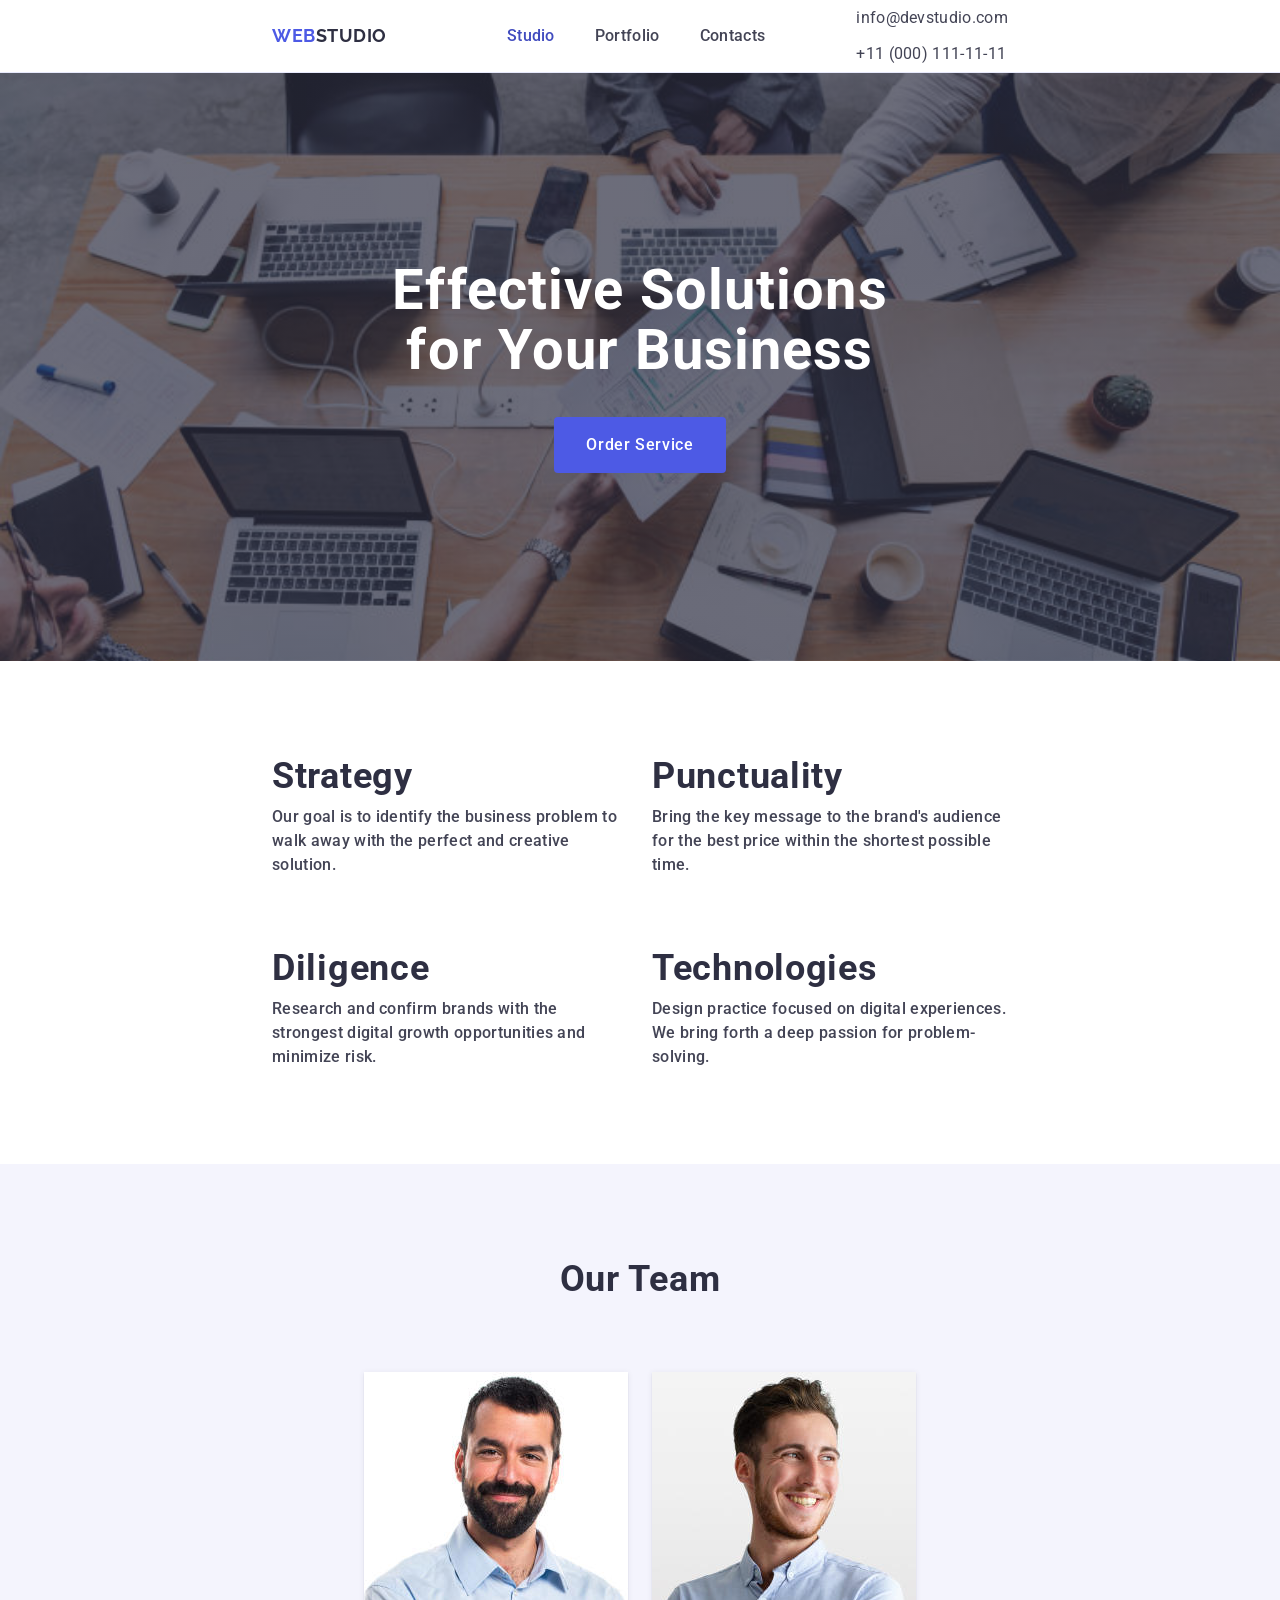
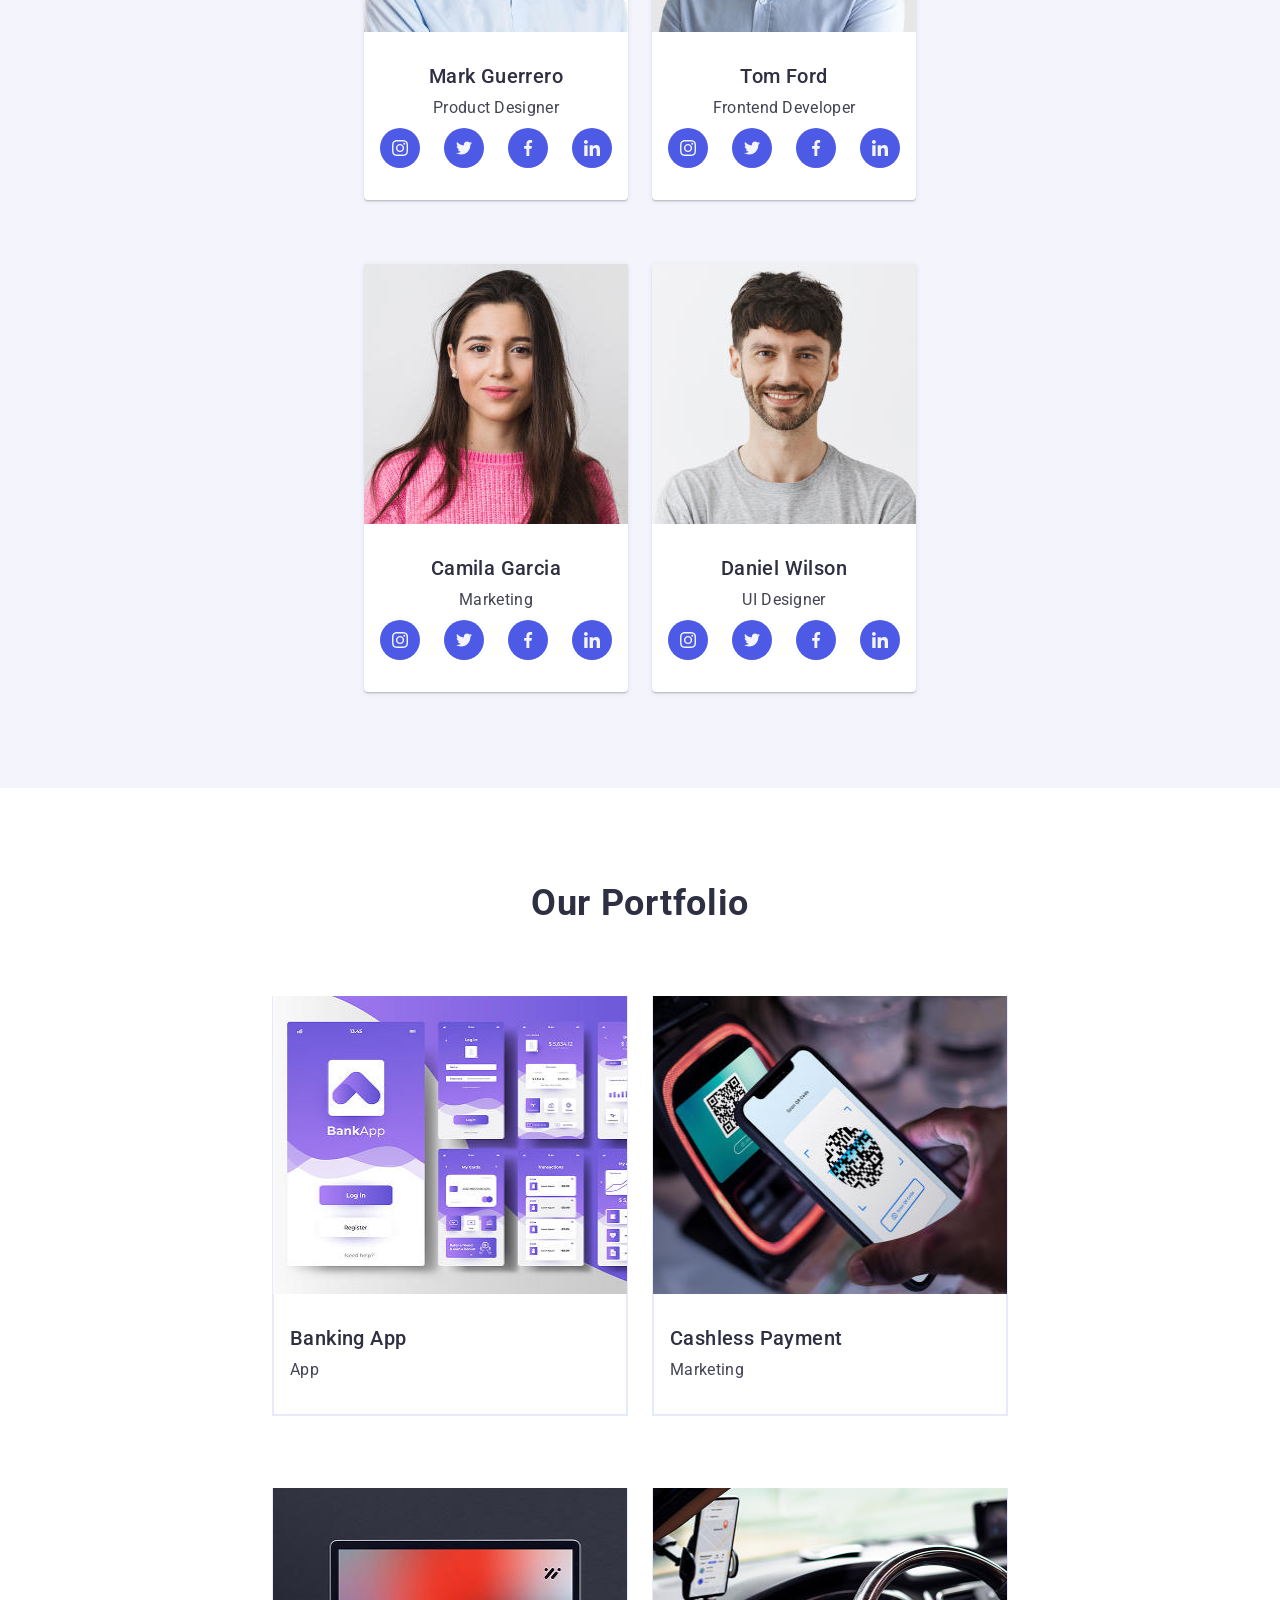
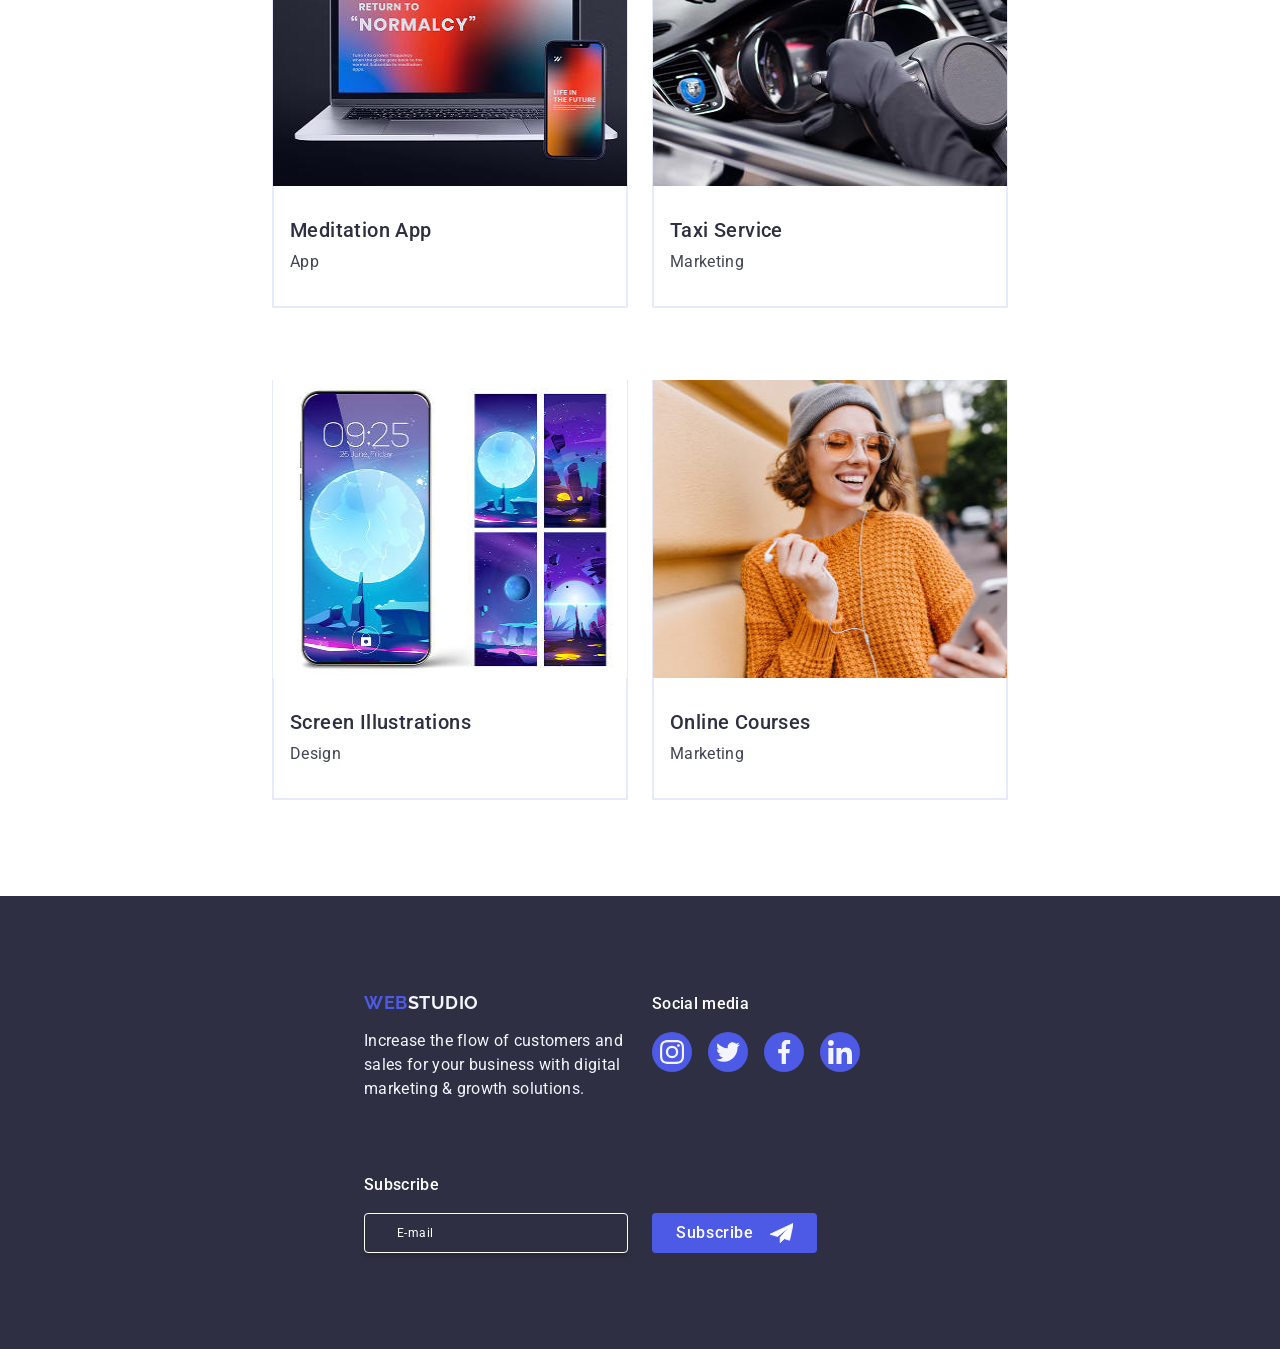
<file: index.html>
<!DOCTYPE html>
<html lang="en">
  <head>
    <meta charset="UTF-8" />
    <meta name="viewport" content="width=device-width, initial-scale=1.0" />
    <link
      rel="stylesheet"
      href="https://cdn.jsdelivr.net/npm/modern-normalize@2.0.0/modern-normalize.min.css"
    />
    <link rel="preconnect" href="https://fonts.googleapis.com" />
    <link rel="preconnect" href="https://fonts.gstatic.com" crossorigin />
    <link
      href="https://fonts.googleapis.com/css2?family=Raleway:ital,wght@0,100..900;1,100..900&family=Roboto:ital,wght@0,100..900;1,100..900&display=swap"
      rel="stylesheet"
    />
    <link rel="stylesheet" href="css/styles.css" />
    <title>WebStudio</title>
  </head>
  <body>
    <!-- #region Header -->
    <header class="header">
      <div class="container header-container">
        <nav class="header-nav">
          <a class="logo logo-heder" href="./index.html"
            >Web<span class="logo-color-dark">Studio</span></a
          >
          <ul class="header-nav-list">
            <li class="nav-item">
              <a class="nav-link" href="./index.html">Studio</a>
            </li>
            <li class="nav-item">
              <a class="nav-link" href="#portfolio">Portfolio</a>
            </li>
            <li class="nav-item">
              <a class="nav-link" href="">Contacts</a>
            </li>
          </ul>
        </nav>
        <div class="burger-wrapper">
          <button class="button burger-btn" type="button" data-menu-open>
            <svg class="burger-btn-icon" width="24" height="24">
              <use href="./images/icons.svg#burger-menu-btn"></use>
            </svg>
          </button>
        </div>
        <address class="header-adress">
          <ul class="address-list">
            <li class="address-item">
              <a class="address-link" href="mailto:info@devstudio.com"
                >info@devstudio.com</a
              >
            </li>
            <li class="address-item">
              <a class="address-link" href="tel:+110001111111"
                >+11 (000) 111-11-11</a
              >
            </li>
          </ul>
        </address>
      </div>
    </header>
    <!-- #endregion -->
    <main>
      <!-- #region Hero -->
      <section class="hero">
        <div class="container">
          <h1 class="hero-title">Effective Solutions for Your Business</h1>
          <button class="hero-btn" type="button" data-modal-open>
            Order Service
          </button>
        </div>
      </section>
      <!-- #endregion -->
      <!-- #region Benefits -->
      <section class="benefits">
        <div class="container">
          <h2 class="visually-hidden">Benefits</h2>
          <ul class="benefits-list">
            <li class="benefits-item">
              <div class="benefits-icon-wrapper">
                <svg class="benefits-icon" width="64" height="64">
                  <use href="./images/icons.svg#icon-antenna"></use>
                </svg>
              </div>
              <h3 class="benefits-subtitle">Strategy</h3>
              <p class="benefits-desc">
                Our goal is to identify the business problem to walk away with
                the perfect and creative solution.
              </p>
            </li>
            <li class="benefits-item">
              <div class="benefits-icon-wrapper">
                <svg class="benefits-icon" width="64" height="64">
                  <use href="./images/icons.svg#icon-clock"></use>
                </svg>
              </div>
              <h3 class="benefits-subtitle">Punctuality</h3>
              <p class="benefits-desc">
                Bring the key message to the brand's audience for the best price
                within the shortest possible time.
              </p>
            </li>
            <li class="benefits-item">
              <div class="benefits-icon-wrapper">
                <svg class="benefits-icon" width="64" height="64">
                  <use href="./images/icons.svg#icon-diagram"></use>
                </svg>
              </div>
              <h3 class="benefits-subtitle">Diligence</h3>
              <p class="benefits-desc">
                Research and confirm brands with the strongest digital growth
                opportunities and minimize risk.
              </p>
            </li>
            <li class="benefits-item">
              <div class="benefits-icon-wrapper">
                <svg class="benefits-icon" width="64" height="64">
                  <use href="./images/icons.svg#icon-astronaut"></use>
                </svg>
              </div>
              <h3 class="benefits-subtitle">Technologies</h3>
              <p class="benefits-desc">
                Design practice focused on digital experiences. We bring forth a
                deep passion for problem-solving.
              </p>
            </li>
          </ul>
        </div>
      </section>
      <!-- #endregion -->
      <!-- #region Team -->
      <section class="team">
        <div class="container container-team">
          <h2 class="team-title">Our Team</h2>
          <ul class="team-list">
            <li class="team-item">
              <img
                class="team-img"
                src="./images/team/mark.jpg"
                srcset="./images/team/mark.jpg 1x, ./images/team/mark@2x.jpg 2x"
                alt="Mark Guerrero"
                width="264"
                height="260"
              />
              <div class="vrapper">
                <h3 class="team-subtitle">Mark Guerrero</h3>
                <p class="team-desc">Product Designer</p>
                <ul class="team-icon-list">
                  <li class="team-icon-item">
                    <a href="" class="team-icon-link"
                      ><svg class="team-svg" width="16" height="16">
                        <use href="./images/icons.svg#icon-instagram"></use>
                      </svg>
                    </a>
                  </li>
                  <li class="team-icon-item">
                    <a href="" class="team-icon-link"
                      ><svg class="team-svg" width="16" height="16">
                        <use href="./images/icons.svg#icon-twitter"></use>
                      </svg>
                    </a>
                  </li>
                  <li class="team-icon-item">
                    <a href="" class="team-icon-link"
                      ><svg class="team-svg" width="16" height="16">
                        <use href="./images/icons.svg#icon-facebook"></use>
                      </svg>
                    </a>
                  </li>
                  <li class="team-icon-item">
                    <a href="" class="team-icon-link"
                      ><svg class="team-svg" width="16" height="16">
                        <use href="./images/icons.svg#icon-linkedin"></use>
                      </svg>
                    </a>
                  </li>
                </ul>
              </div>
            </li>
            <li class="team-item">
              <img
                class="team-img"
                src="./images/team/tom.jpg"
                srcset="./images/team/tom.jpg 1x, ./images/team/tom@2x.jpg 2x"
                alt="Tom Ford"
                width="264"
                height="260"
              />
              <div class="vrapper">
                <h3 class="team-subtitle">Tom Ford</h3>
                <p class="team-desc">Frontend Developer</p>
                <ul class="team-icon-list">
                  <li class="team-icon-item">
                    <a href="" class="team-icon-link"
                      ><svg class="team-svg" width="16" height="16">
                        <use href="./images/icons.svg#icon-instagram"></use>
                      </svg>
                    </a>
                  </li>
                  <li class="team-icon-item">
                    <a href="" class="team-icon-link"
                      ><svg class="team-svg" width="16" height="16">
                        <use href="./images/icons.svg#icon-twitter"></use>
                      </svg>
                    </a>
                  </li>
                  <li class="team-icon-item">
                    <a href="" class="team-icon-link"
                      ><svg class="team-svg" width="16" height="16">
                        <use href="./images/icons.svg#icon-facebook"></use>
                      </svg>
                    </a>
                  </li>
                  <li class="team-icon-item">
                    <a href="" class="team-icon-link"
                      ><svg class="team-svg" width="16" height="16">
                        <use href="./images/icons.svg#icon-linkedin"></use>
                      </svg>
                    </a>
                  </li>
                </ul>
              </div>
            </li>
            <li class="team-item">
              <img
                class="team-img"
                src="./images/team/camila.jpg"
                srcset="
                  ./images/team/camila.jpg    1x,
                  ./images/team/camila@2x.jpg 2x
                "
                alt="Camila Garcia"
                width="264"
                height="260"
              />
              <div class="vrapper">
                <h3 class="team-subtitle">Camila Garcia</h3>
                <p class="team-desc">Marketing</p>
                <ul class="team-icon-list">
                  <li class="team-icon-item">
                    <a href="" class="team-icon-link"
                      ><svg class="team-svg" width="16" height="16">
                        <use href="./images/icons.svg#icon-instagram"></use>
                      </svg>
                    </a>
                  </li>
                  <li class="team-icon-item">
                    <a href="" class="team-icon-link"
                      ><svg class="team-svg" width="16" height="16">
                        <use href="./images/icons.svg#icon-twitter"></use>
                      </svg>
                    </a>
                  </li>
                  <li class="team-icon-item">
                    <a href="" class="team-icon-link"
                      ><svg class="team-svg" width="16" height="16">
                        <use href="./images/icons.svg#icon-facebook"></use>
                      </svg>
                    </a>
                  </li>
                  <li class="team-icon-item">
                    <a href="" class="team-icon-link"
                      ><svg class="team-svg" width="16" height="16">
                        <use href="./images/icons.svg#icon-linkedin"></use>
                      </svg>
                    </a>
                  </li>
                </ul>
              </div>
            </li>
            <li class="team-item">
              <img
                class="team-img"
                src="./images/team/daniel.jpg"
                srcset="
                  ./images/team/daniel.jpg    1x,
                  ./images/team/daniel@2x.jpg 2x
                "
                alt="Daniel Wilson"
                width="264"
                height="260"
              />
              <div class="vrapper">
                <h3 class="team-subtitle">Daniel Wilson</h3>
                <p class="team-desc">UI Designer</p>
                <ul class="team-icon-list">
                  <li class="team-icon-item">
                    <a href="" class="team-icon-link"
                      ><svg class="team-svg" width="16" height="16">
                        <use href="./images/icons.svg#icon-instagram"></use>
                      </svg>
                    </a>
                  </li>
                  <li class="team-icon-item">
                    <a href="" class="team-icon-link"
                      ><svg class="team-svg" width="16" height="16">
                        <use href="./images/icons.svg#icon-twitter"></use>
                      </svg>
                    </a>
                  </li>
                  <li class="team-icon-item">
                    <a href="" class="team-icon-link"
                      ><svg class="team-svg" width="16" height="16">
                        <use href="./images/icons.svg#icon-facebook"></use>
                      </svg>
                    </a>
                  </li>
                  <li class="team-icon-item">
                    <a href="" class="team-icon-link"
                      ><svg class="team-svg" width="16" height="16">
                        <use href="./images/icons.svg#icon-linkedin"></use>
                      </svg>
                    </a>
                  </li>
                </ul>
              </div>
            </li>
          </ul>
        </div>
      </section>
      <!-- #endregion -->
      <!-- #region Portfolio -->
      <section class="portfolio" id="portfolio">
        <div class="container">
          <h2 class="portfolio-title">Our Portfolio</h2>
          <ul class="portfolio-list">
            <li class="portfolio-item">
              <div class="overlay-tumb">
                <img
                  class="portfolio-img"
                  src="./images/portfolio/1-img.jpg"
                  srcset="
                    ./images/portfolio/1-img.jpg    1x,
                    ./images/portfolio/1-img@2x.jpg 2x
                  "
                  alt="Banking App"
                  width="360"
                  height="300"
                />

                <p class="overlay-text">
                  14 Stylish and User-Friendly App Design Concepts · Task
                  Manager App · Calorie Tracker App · Exotic Fruit Ecommerce App
                  · Cloud Storage App
                </p>
              </div>
              <div class="vrapper vrapper-portfolio">
                <h3 class="portfolio-subtitle">Banking App</h3>
                <p class="portfolio-deck">App</p>
              </div>
            </li>
            <li class="portfolio-item">
              <div class="overlay-tumb">
                <img
                  class="portfolio-img"
                  src="./images/portfolio/2-img.jpg"
                  srcset="
                    ./images/portfolio/2-img.jpg    1x,
                    ./images/portfolio/2-img@2x.jpg 2x
                  "
                  alt="Banking App"
                  width="360"
                  height="300"
                />
                <p class="overlay-text">
                  14 Stylish and User-Friendly App Design Concepts · Task
                  Manager App · Calorie Tracker App · Exotic Fruit Ecommerce App
                  · Cloud Storage App
                </p>
              </div>
              <div class="vrapper vrapper-portfolio">
                <h3 class="portfolio-subtitle">Cashless Payment</h3>
                <p class="portfolio-deck">Marketing</p>
              </div>
            </li>
            <li class="portfolio-item">
              <div class="overlay-tumb">
                <img
                  class="portfolio-img"
                  src="./images/portfolio/3-img.jpg"
                  srcset="
                    ./images/portfolio/3-img.jpg    1x,
                    ./images/portfolio/3-img@2x.jpg 2x
                  "
                  alt="Banking App"
                  width="360"
                  height="300"
                />
                <p class="overlay-text">
                  14 Stylish and User-Friendly App Design Concepts · Task
                  Manager App · Calorie Tracker App · Exotic Fruit Ecommerce App
                  · Cloud Storage App
                </p>
              </div>
              <div class="vrapper vrapper-portfolio">
                <h3 class="portfolio-subtitle">Meditation App</h3>
                <p class="portfolio-deck">App</p>
              </div>
            </li>
            <li class="portfolio-item">
              <div class="overlay-tumb">
                <img
                  class="portfolio-img"
                  src="./images/portfolio/4-img.jpg"
                  srcset="
                    ./images/portfolio/4-img.jpg    1x,
                    ./images/portfolio/4-img@2x.jpg 2x
                  "
                  alt="Banking App"
                  width="360"
                  height="300"
                />
                <p class="overlay-text">
                  14 Stylish and User-Friendly App Design Concepts · Task
                  Manager App · Calorie Tracker App · Exotic Fruit Ecommerce App
                  · Cloud Storage App
                </p>
              </div>
              <div class="vrapper vrapper-portfolio">
                <h3 class="portfolio-subtitle">Taxi Service</h3>
                <p class="portfolio-deck">Marketing</p>
              </div>
            </li>
            <li class="portfolio-item">
              <div class="overlay-tumb">
                <img
                  class="portfolio-img"
                  src="./images/portfolio/5-img.jpg"
                  srcset="
                    ./images/portfolio/5-img.jpg    1x,
                    ./images/portfolio/5-img@2x.jpg 2x
                  "
                  alt="Banking App"
                  width="360"
                  height="300"
                />
                <p class="overlay-text">
                  14 Stylish and User-Friendly App Design Concepts · Task
                  Manager App · Calorie Tracker App · Exotic Fruit Ecommerce App
                  · Cloud Storage App
                </p>
              </div>
              <div class="vrapper vrapper-portfolio">
                <h3 class="portfolio-subtitle">Screen Illustrations</h3>
                <p class="portfolio-deck">Design</p>
              </div>
            </li>
            <li class="portfolio-item">
              <div class="overlay-tumb">
                <img
                  class="portfolio-img"
                  src="./images/portfolio/6-img.jpg"
                  srcset="
                    ./images/portfolio/6-img.jpg    1x,
                    ./images/portfolio/6-img@2x.jpg 2x
                  "
                  alt="Banking App"
                  width="360"
                  height="300"
                />
                <p class="overlay-text">
                  14 Stylish and User-Friendly App Design Concepts · Task
                  Manager App · Calorie Tracker App · Exotic Fruit Ecommerce App
                  · Cloud Storage App
                </p>
              </div>
              <div class="vrapper vrapper-portfolio">
                <h3 class="portfolio-subtitle">Online Courses</h3>
                <p class="portfolio-deck">Marketing</p>
              </div>
            </li>
          </ul>
        </div>
      </section>
      <!-- #endregion -->
    </main>
    <!-- #region Footer -->
    <footer class="footer">
      <div class="container footer-container">
        <div class="footer-wrapper">
          <a class="logo logo-footer" href="./index.html"
            >Web<span class="logo-color-white">Studio</span></a
          >
          <p class="footer-desc">
            Increase the flow of customers and sales for your business with
            digital marketing & growth solutions.
          </p>
        </div>
        <div class="footer-social">
          <p class="footer-social-title">Social media</p>
          <ul class="footer-social-list">
            <li class="footer-icon-item">
              <a
                class="footer-social-link"
                href=""
                target="_blank"
                rel="noopener noreferrer"
                ><svg class="footer-svg" width="24" height="24">
                  <use href="./images/icons.svg#icon-instagram"></use>
                </svg>
              </a>
            </li>
            <li class="footer-icon-item">
              <a
                class="footer-social-link"
                href=""
                target="_blank"
                rel="noopener noreferrer"
                ><svg class="footer-svg" width="24" height="24">
                  <use href="./images/icons.svg#icon-twitter"></use>
                </svg>
              </a>
            </li>
            <li class="footer-icon-item">
              <a
                class="footer-social-link"
                href=""
                target="_blank"
                rel="noopener noreferrer"
                ><svg class="footer-svg" width="24" height="24">
                  <use href="./images/icons.svg#icon-facebook"></use>
                </svg>
              </a>
            </li>
            <li class="footer-icon-item">
              <a
                class="footer-social-link"
                href=""
                target="_blank"
                rel="noopener noreferrer"
                ><svg class="footer-svg" width="24" height="24">
                  <use href="./images/icons.svg#icon-linkedin"></use>
                </svg>
              </a>
            </li>
          </ul>
        </div>
        <div class="subscribe">
          <p class="footer-social-title">Subscribe</p>
          <form class="footer-form">
            <label class="footer-label">
              <input
                class="footer-input"
                type="email"
                placeholder="E-mail"
                name="user-email"
              />
            </label>
            <button class="footer-submit-btn" type="submit">
              Subscribe
              <svg class="footer-btn-icon" width="24" height="24">
                <use href="./images/icons.svg#icon-footer-svg"></use>
              </svg>
            </button>
          </form>
        </div>
      </div>
    </footer>

    <!-- #endregion -->
    <!-- #region Modal -->
    <div class="backdrop" data-modal>
      <div class="modal">
        <button type="button" class="modal-btn" data-modal-close>
          <svg class="modal-button-icon" width="8" height="8">
            <use href="./images/icons.svg#icon-close-black"></use>
          </svg>
        </button>
        <p class="modal-caption">
          Leave your contacts and we will call you back
        </p>
        <form autocomplete="off" novalidate>
          <div class="form-wraper">
            <label class="form-label" for="user-name">Name </label>
            <div class="form-label-wrapper">
              <input
                class="form-input"
                type="text"
                id="user-name"
                name="user-name"
              />
              <svg class="form-label-icon" width="18" height="24">
                <use href="./images/icons.svg#icon-person"></use>
              </svg>
            </div>
          </div>
          <div class="form-wraper">
            <label class="form-label" for="user-phone"> Phone </label>
            <div class="form-label-wrapper">
              <input
                class="form-input"
                type="number"
                id="user-phone"
                name="user-phone"
              />
              <svg class="form-label-icon" width="18" height="24">
                <use href="./images/icons.svg#icon-phone"></use>
              </svg>
            </div>
          </div>
          <div class="form-wraper">
            <label class="form-label"> Email </label>
            <div class="form-label-wrapper">
              <input
                class="form-input"
                type="email"
                id="user-email"
                name="user-email"
              />
              <svg class="form-label-icon" width="18" height="24">
                <use href="./images/icons.svg#icon-email"></use>
              </svg>
            </div>
          </div>
          <div class="form-wraper form-textarea-wrapper">
            <label class="form-label" for="user-comment">Comment</label>

            <textarea
              class="form-texterea"
              name="user-comment"
              id="user-comment"
              rows="7"
              placeholder="Text input"
            ></textarea>
          </div>
          <div class="checkbox-wrapper">
            <input
              class="visually-hidden input-checkbox"
              type="checkbox"
              value="true"
              id="user-privacy"
              name="user-privacy"
            />
            <label for="user-privacy" class="privacy-text">
              <span class="new-checkbox">
                <svg class="modal-form-checkbox-icon" width="10" height="8">
                  <use href="./images/icons.svg#icon-agree"></use>
                </svg>
              </span>
              I accept the terms and conditions of the
              <a class="accent-privacy" href="">Privacy Policy </a>
            </label>
          </div>
          <button class="form-btn-send" type="submit">Send</button>
        </form>
      </div>
    </div>
    <!-- #endregion -->
    <!-- #region Mobile menu -->
    <div class="mobile-menu" data-menu>
      <button type="button" class="modal-btn" data-menu-close>
        <svg class="modal-button-icon" width="8" height="8">
          <use href="./images/icons.svg#icon-close-black"></use>
        </svg>
      </button>
      <ul class="mobile-menu-list">
        <li class="mobile-menu-item">
          <a class="mobile-menu-link" href="">Studio</a>
        </li>
        <li class="mobile-menu-item">
          <a class="mobile-menu-link" href="">Portfolio</a>
        </li>
        <li class="mobile-menu-item">
          <a class="mobile-menu-link" href="">Contacts</a>
        </li>
      </ul>
      <div class="link-wrapper">
        <address class="header-adress header-adress-mob">
          <ul class="address-list address-list-mob">
            <li class="address-item">
              <a
                class="address-link mpb-address-link"
                href="mailto:info@devstudio.com"
                >+11 (000) 111-11-11</a
              >
            </li>
            <li class="address-item">
              <a class="address-link mpb-address-link" href="tel:+110001111111"
                >info@devstudio.com</a
              >
            </li>
          </ul>
        </address>
        <ul class="team-icon-list mobile-link-icons">
          <li class="team-icon-item">
            <a href="" class="team-icon-link"
              ><svg class="team-svg" width="16" height="16">
                <use href="./images/icons.svg#icon-instagram"></use>
              </svg>
            </a>
          </li>
          <li class="team-icon-item">
            <a href="" class="team-icon-link"
              ><svg class="team-svg" width="16" height="16">
                <use href="./images/icons.svg#icon-twitter"></use>
              </svg>
            </a>
          </li>
          <li class="team-icon-item">
            <a href="" class="team-icon-link"
              ><svg class="team-svg" width="16" height="16">
                <use href="./images/icons.svg#icon-facebook"></use>
              </svg>
            </a>
          </li>
          <li class="team-icon-item">
            <a href="" class="team-icon-link"
              ><svg class="team-svg" width="16" height="16">
                <use href="./images/icons.svg#icon-linkedin"></use>
              </svg>
            </a>
          </li>
        </ul>
      </div>
    </div>

    <!-- #endregion -->
    <script src="./js/modal.js"></script>
  </body>
</html>
</file>
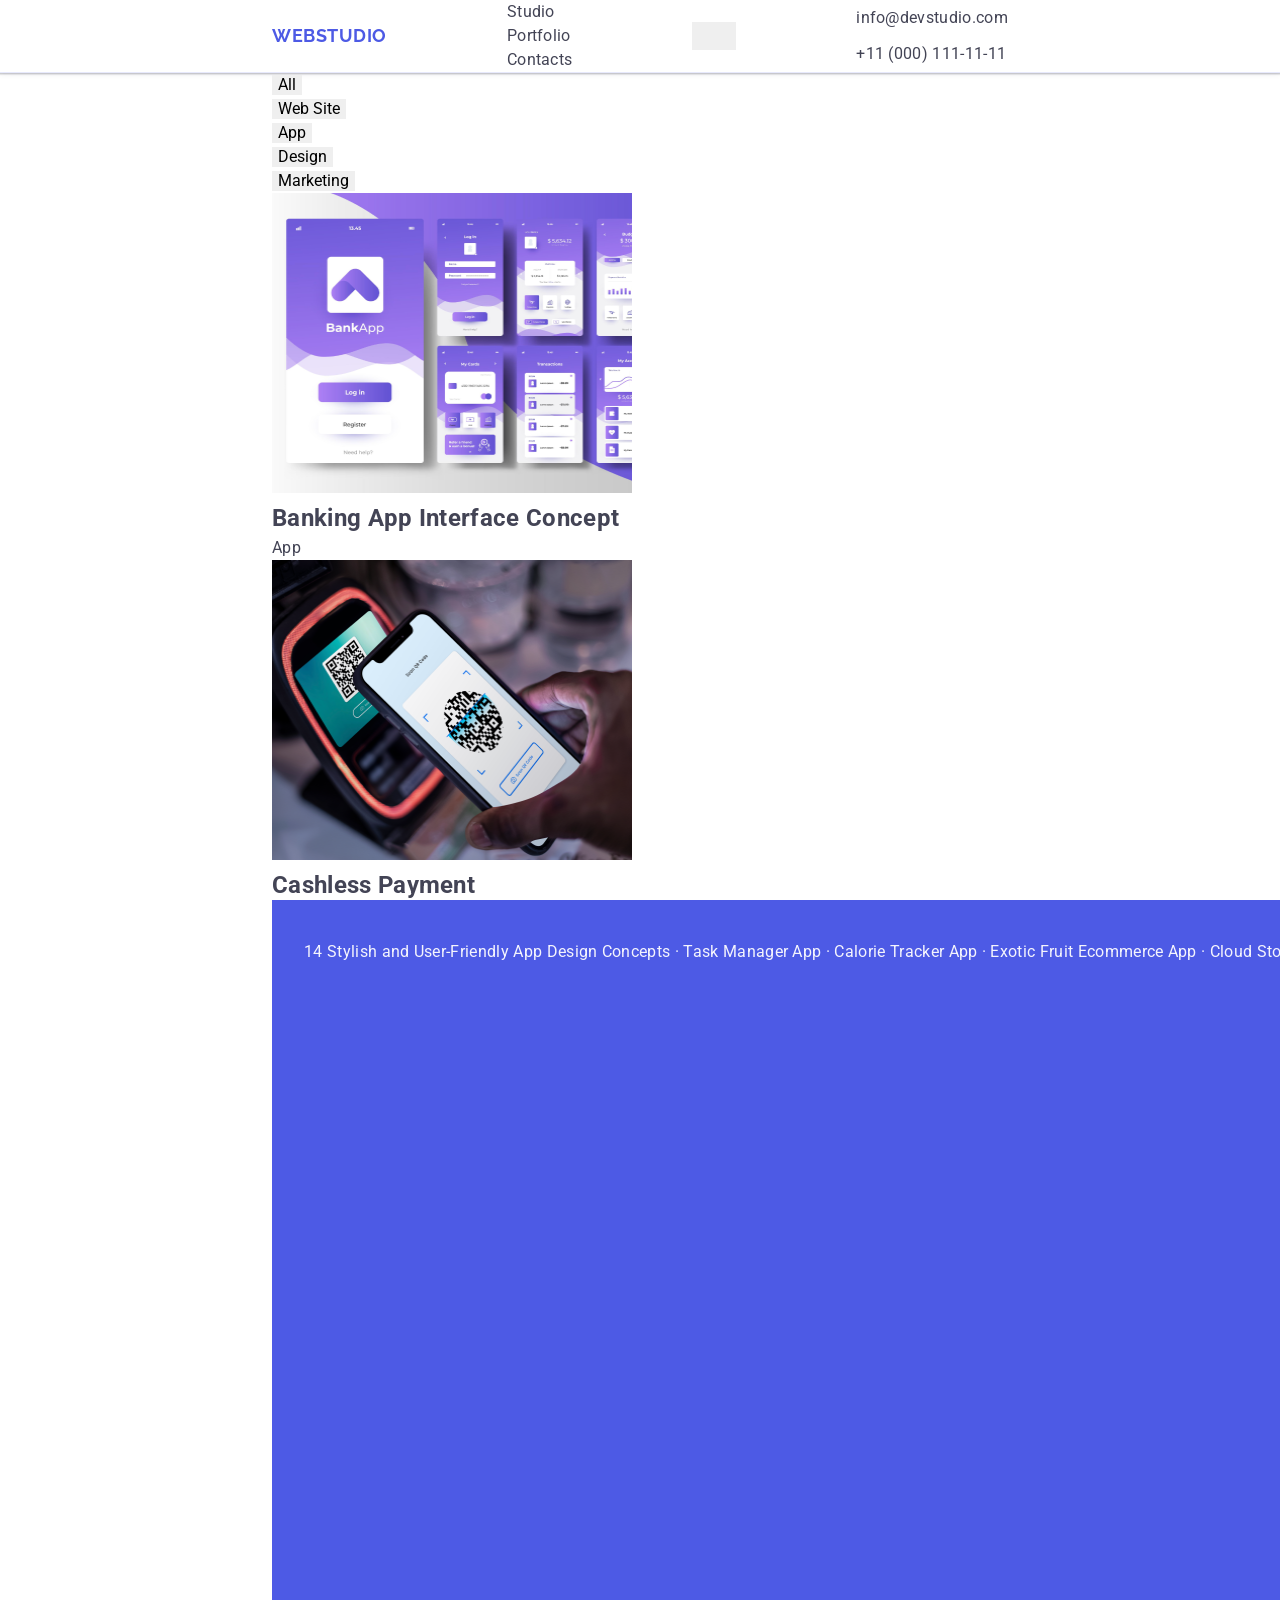
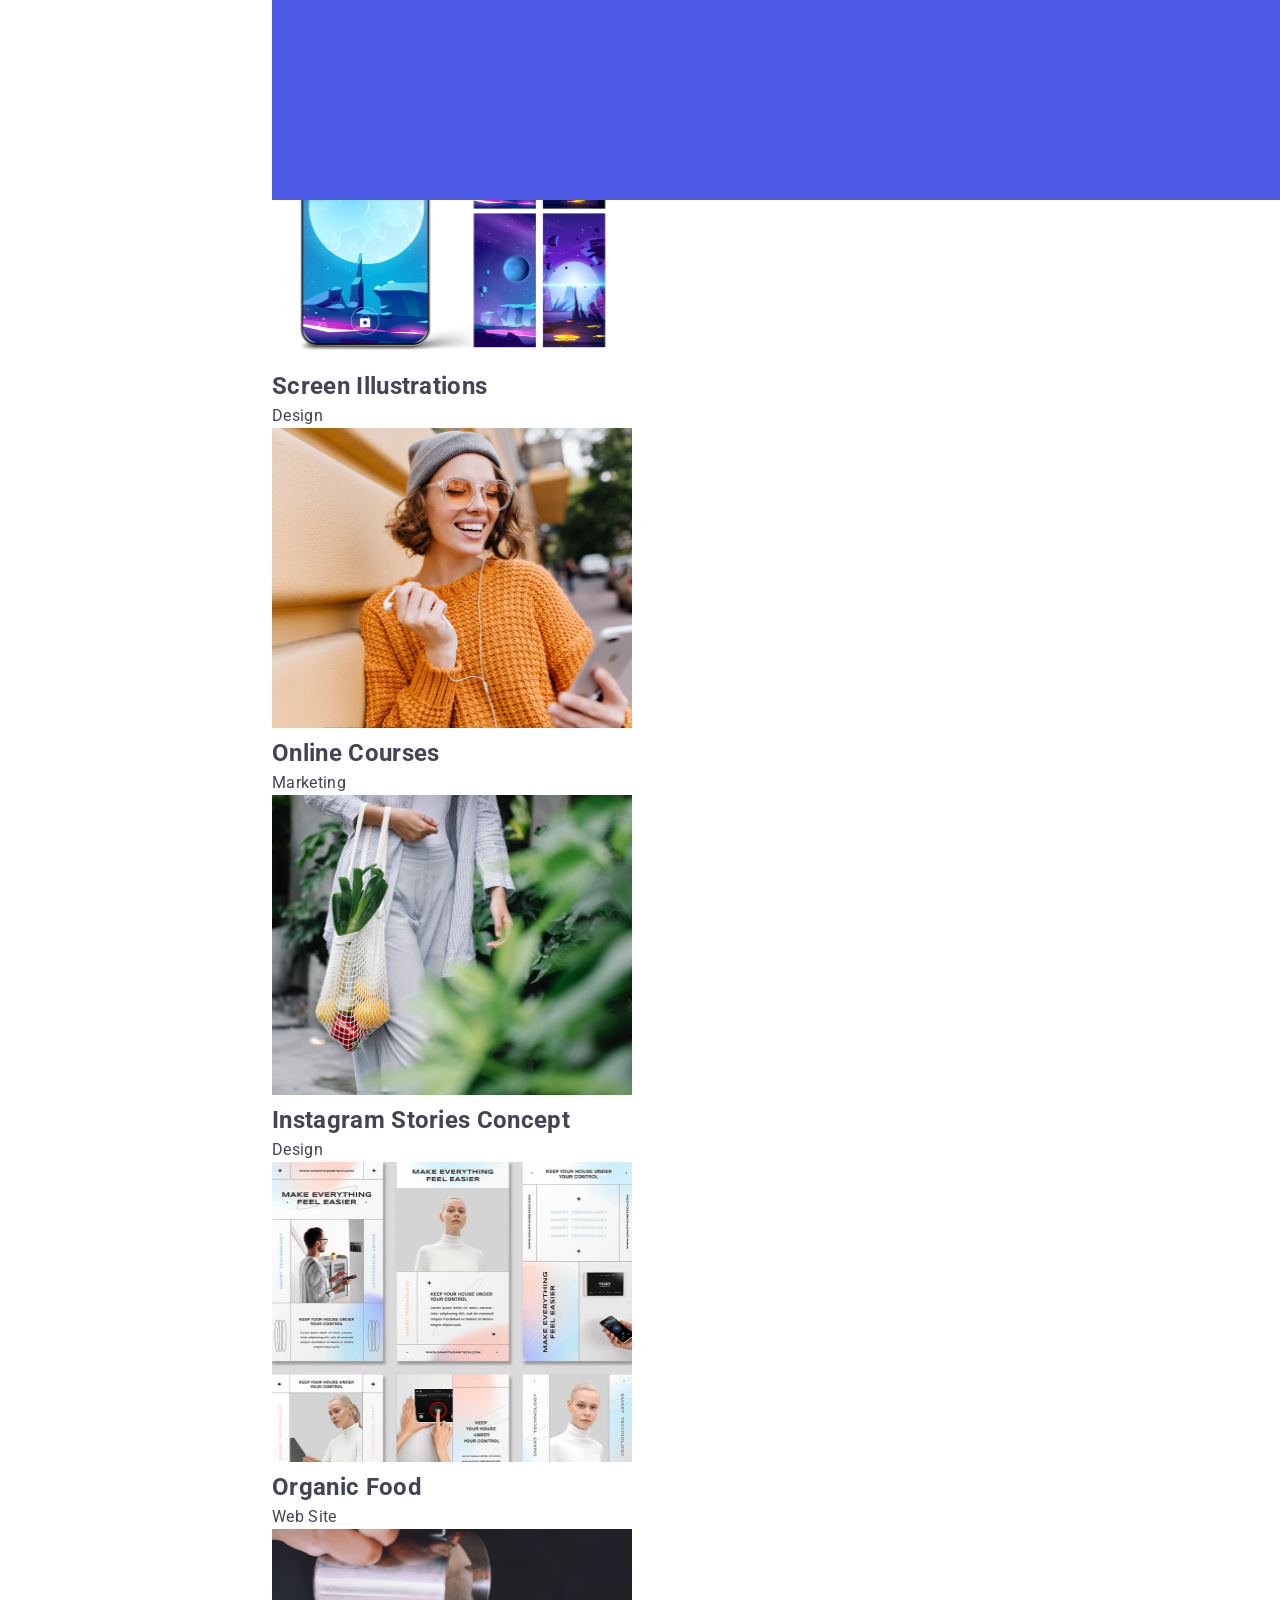
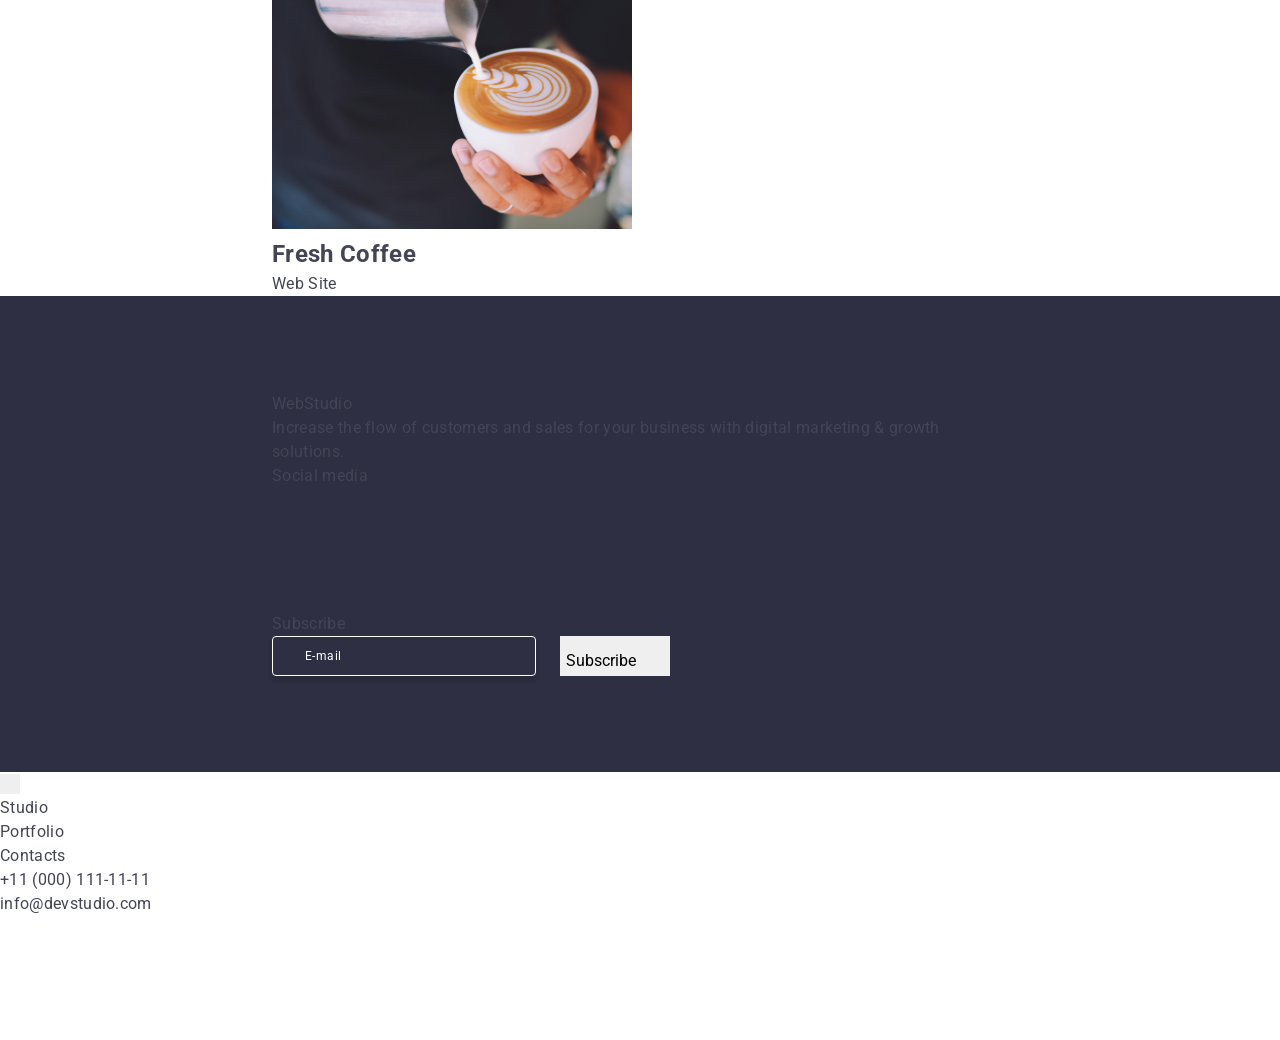
<file: portfolio.html>
<!DOCTYPE html>
<html lang="en">
  <head>
    <meta charset="UTF-8" />
    <meta name="viewport" content="width=device-width, initial-scale=1.0" />
    <title>Portfolio</title>
    <link rel="preconnect" href="https://fonts.googleapis.com" />
    <link rel="preconnect" href="https://fonts.gstatic.com" crossorigin />
    <link
      href="https://fonts.googleapis.com/css2?family=Raleway:wght@800&family=Roboto:wght@400;500;700&display=swap"
      rel="stylesheet"
    />
    <link
      rel="stylesheet"
      href="https://cdnjs.cloudflare.com/ajax/libs/modern-normalize/2.0.0/modern-normalize.min.css"
      integrity="sha512-4xo8blKMVCiXpTaLzQSLSw3KFOVPWhm/TRtuPVc4WG6kUgjH6J03IBuG7JZPkcWMxJ5huwaBpOpnwYElP/m6wg=="
      crossorigin="anonymous"
      referrerpolicy="no-referrer"
    />
    <link rel="stylesheet" href="./css/styles.css" />
  </head>
  <body class="body">
    <header class="header">
      <div class="header-container container">
        <nav class="header-nav">
          <a class="logo link" href="./index.html"
            >Web<span class="aside">Studio</span></a
          >
          <ul class="header-list list">
            <li class="header-item item">
              <a class="header-link link" href="./index.html">Studio</a>
            </li>
            <li class="header-item item">
              <a class="header-link link current" href="./portfolio.html"
                >Portfolio</a
              >
            </li>
            <li class="header-item item">
              <a class="header-link link" href="">Contacts</a>
            </li>
          </ul>
        </nav>
        <button class="btn-burger btn js-open-menu" type="button">
          <svg class="btn-burger-icon" width="32" height="22">
            <use href="./images/icons.svg#icon-hamburger"></use>
          </svg>
        </button>
        <address class="header-addres">
          <ul class="address-list list">
            <li>
              <a class="header-addres link" href="mailto:info@devstudio.com"
                >info@devstudio.com</a
              >
            </li>
            <li>
              <a class="header-addres link" href="tel:+110001111111"
                >+11 (000) 111-11-11</a
              >
            </li>
          </ul>
        </address>
      </div>
    </header>
    <main class="main">
      <section class="projects">
        <div class="container">
          <h1 class="visually-hidden">Our works</h1>
          <ul class="btn-list list">
            <li class="btn-item">
              <button class="btn btn-item-port" type="button">All</button>
            </li>
            <li class="btn-item">
              <button class="btn btn-item-port" type="button">Web Site</button>
            </li>
            <li class="btn-item">
              <button class="btn btn-item-port" type="button">App</button>
            </li>
            <li class="btn-item">
              <button class="btn btn-item-port" type="button">Design</button>
            </li>
            <li class="btn-item">
              <button class="btn btn-item-port" type="button">Marketing</button>
            </li>
          </ul>
          <ul class="projects-list list projects-container">
            <li class="project-item">
              <a class="projects-link link" href="">
                <div class="overlay-thumb">
                  <img
                    class="projects-img"
                    srcset="
                      ./images/level-a/img-2.png    1x,
                      ./images/level-a/img-2@2x.png 2x
                    "
                    src="./images/level-a/img-2.png"
                    alt="Banking App Interface Concept"
                    width="360"
                    height="300"
                    loading="lazy"
                  />
                  <p class="overlay-text">
                    14 Stylish and User-Friendly App Design Concepts · Task
                    Manager App · Calorie Tracker App · Exotic Fruit Ecommerce
                    App · Cloud Storage App
                  </p>
                </div>

                <div class="portfolio-wrap">
                  <h2 class="projects-title">Banking App Interface Concept</h2>
                  <p class="projects-subtitle">App</p>
                </div>
              </a>
            </li>
            <li class="project-item">
              <a class="projects-link link" href="">
                <div class="overlay-thumb">
                  <img
                    class="projects-img"
                    srcset="
                      ./images/level-a/img-1.png    1x,
                      ./images/level-a/img-1@2x.png 2x
                    "
                    src="./images/level-a/img-1.png"
                    alt="Cashless Payment"
                    width="360"
                    height="300"
                    loading="lazy"
                  />
                  <p class="overlay-text">
                    14 Stylish and User-Friendly App Design Concepts · Task
                    Manager App · Calorie Tracker App · Exotic Fruit Ecommerce
                    App · Cloud Storage App
                  </p>
                </div>

                <div class="portfolio-wrap">
                  <h2 class="projects-title">Cashless Payment</h2>
                  <p class="projects-subtitle">Marketing</p>
                </div>
              </a>
            </li>
            <li class="project-item">
              <a class="projects-link link" href="">
                <div class="overlay-thumb">
                  <img
                    class="projects-img"
                    srcset="
                      ./images/level-a/img.png    1x,
                      ./images/level-a/img@2x.png 2x
                    "
                    src="./images/level-a/img.png"
                    alt="Meditation App"
                    width="360"
                    height="300"
                    loading="lazy"
                  />
                  <p class="overlay-text">
                    14 Stylish and User-Friendly App Design Concepts · Task
                    Manager App · Calorie Tracker App · Exotic Fruit Ecommerce
                    App · Cloud Storage App
                  </p>
                </div>

                <div class="portfolio-wrap">
                  <h2 class="projects-title">Meditation App</h2>
                  <p class="projects-subtitle">App</p>
                </div>
              </a>
            </li>

            <li class="project-item">
              <a class="projects-link link" href="">
                <div class="overlay-thumb">
                  <img
                    class="projects-img"
                    srcset="
                      ./images/level-b/img-2.png    1x,
                      ./images/level-b/img-2@2x.png 2x
                    "
                    src="./images/level-b/img-2.png"
                    alt="Taxi Service"
                    width="360"
                    height="300"
                    loading="lazy"
                  />
                  <p class="overlay-text">
                    14 Stylish and User-Friendly App Design Concepts · Task
                    Manager App · Calorie Tracker App · Exotic Fruit Ecommerce
                    App · Cloud Storage App
                  </p>
                </div>

                <div class="portfolio-wrap">
                  <h2 class="projects-title">Taxi Service</h2>
                  <p class="projects-subtitle">Marketing</p>
                </div>
              </a>
            </li>
            <li class="project-item">
              <a class="projects-link link" href="">
                <div class="overlay-thumb">
                  <img
                    class="projects-img"
                    srcset="
                      ./images/level-b/img-1.png    1x,
                      ./images/level-b/img-1@2x.png 2x
                    "
                    src="./images/level-b/img-1.png"
                    alt="Screen Illustrations"
                    width="360"
                    height="300"
                    loading="lazy"
                  />
                  <p class="overlay-text">
                    14 Stylish and User-Friendly App Design Concepts · Task
                    Manager App · Calorie Tracker App · Exotic Fruit Ecommerce
                    App · Cloud Storage App
                  </p>
                </div>

                <div class="portfolio-wrap">
                  <h2 class="projects-title">Screen Illustrations</h2>
                  <p class="projects-subtitle">Design</p>
                </div>
              </a>
            </li>
            <li class="project-item">
              <a class="projects-link link" href="">
                <div class="overlay-thumb">
                  <img
                    class="projects-img"
                    srcset="
                      ./images/level-b/img.png    1x,
                      ./images/level-b/img@2x.png 2x
                    "
                    src="./images/level-b/img.png"
                    alt="Online Courses"
                    width="360"
                    height="300"
                    loading="lazy"
                  />
                  <p class="overlay-text">
                    14 Stylish and User-Friendly App Design Concepts · Task
                    Manager App · Calorie Tracker App · Exotic Fruit Ecommerce
                    App · Cloud Storage App
                  </p>
                </div>

                <div class="portfolio-wrap">
                  <h2 class="projects-title">Online Courses</h2>
                  <p class="projects-subtitle">Marketing</p>
                </div>
              </a>
            </li>

            <li class="project-item">
              <a class="projects-link link" href="">
                <div class="overlay-thumb">
                  <img
                    class="projects-img"
                    srcset="
                      ./images/level-c/img-1.png    1x,
                      ./images/level-c/img-1@2x.png 2x
                    "
                    src="./images/level-c/img-1.png"
                    alt="Taxi Service"
                    width="360"
                    height="300"
                    loading="lazy"
                  />
                  <p class="overlay-text">
                    14 Stylish and User-Friendly App Design Concepts · Task
                    Manager App · Calorie Tracker App · Exotic Fruit Ecommerce
                    App · Cloud Storage App
                  </p>
                </div>

                <div class="portfolio-wrap">
                  <h2 class="projects-title">Instagram Stories Concept</h2>
                  <p class="projects-subtitle">Design</p>
                </div>
              </a>
            </li>
            <li class="project-item">
              <a class="projects-link link" href="">
                <div class="overlay-thumb">
                  <img
                    class="projects-img"
                    srcset="
                      ./images/level-c/img-2.png    1x,
                      ./images/level-c/img-2@2x.png 2x
                    "
                    src="./images/level-c/img-2.png"
                    alt="Fresh Coffee"
                    width="360"
                    height="300"
                    loading="lazy"
                  />
                  <p class="overlay-text">
                    14 Stylish and User-Friendly App Design Concepts · Task
                    Manager App · Calorie Tracker App · Exotic Fruit Ecommerce
                    App · Cloud Storage App
                  </p>
                </div>

                <div class="portfolio-wrap">
                  <h2 class="projects-title">Organic Food</h2>
                  <p class="projects-subtitle">Web Site</p>
                </div>
              </a>
            </li>
            <li class="project-item">
              <a class="projects-link link" href="">
                <div class="overlay-thumb">
                  <img
                    class="projects-img"
                    srcset="
                      ./images/level-c/img.png    1x,
                      ./images/level-c/img@2x.png 2x
                    "
                    src="./images/level-c/img.png"
                    alt="Fresh Coffee"
                    width="360"
                    height="300"
                    loading="lazy"
                  />
                  <p class="overlay-text">
                    14 Stylish and User-Friendly App Design Concepts · Task
                    Manager App · Calorie Tracker App · Exotic Fruit Ecommerce
                    App · Cloud Storage App
                  </p>
                </div>

                <div class="portfolio-wrap">
                  <h2 class="projects-title">Fresh Coffee</h2>
                  <p class="projects-subtitle">Web Site</p>
                </div>
              </a>
            </li>
          </ul>
        </div>
      </section>
    </main>
    <footer class="footer">
      <div class="container footer-conteiner">
        <div class="footer-conteiner-text">
          <a class="footer-logo link" href="./index.html"
            >Web<span class="logo-aside">Studio</span>
          </a>
          <p class="footer-text">
            Increase the flow of customers and sales for your business with
            digital marketing & growth solutions.
          </p>
        </div>
        <div class="footer-conteiner-logo">
          <p class="footer-subtitle">Social media</p>
          <ul class="footer-list list">
            <li class="footer-item item">
              <a
                class="socials-link-footer"
                href="https://instagram.com"
                target="_blank"
                rel="noopener noreferrer"
                aria-label="Instagram link"
              >
                <svg class="team-icon footer-icon" width="24" height="24">
                  <use href="./images/icons.svg#instagram"></use>
                </svg>
              </a>
            </li>
            <li class="footer-item item">
              <a
                class="socials-link-footer"
                href="https://twitter.com"
                target="_blank"
                rel="noopener noreferrer"
                aria-label="twitter link"
              >
                <svg class="team-icon footer-icon" width="24" height="24">
                  <use href="./images/icons.svg#twitter"></use>
                </svg>
              </a>
            </li>
            <li class="footer-item item">
              <a
                class="socials-link-footer"
                href="https://facebook.com"
                target="_blank"
                rel="noopener noreferrer"
                aria-label="facebook link"
              >
                <svg class="team-icon footer-icon" width="24" height="24">
                  <use href="./images/icons.svg#facebook"></use>
                </svg>
              </a>
            </li>
            <li class="footer-item item">
              <a
                class="socials-link-footer"
                href="https://linkedin.com"
                target="_blank"
                rel="noopener noreferrer"
                aria-label="linkedin link"
              >
                <svg class="team-icon footer-icon" width="24" height="24">
                  <use href="./images/icons.svg#linkedin"></use>
                </svg>
              </a>
            </li>
          </ul>
        </div>
        <div class="footer-conteiner-imput">
          <p class="footer-subtitle">Subscribe</p>
          <form class="footer-form">
            <label class="footer-label" id="footer-input-logo">
              <input
                class="footer-input"
                type="email"
                name="footer-input-logo"
                placeholder="E-mail"
            /></label>
            <button type="submit" class="btn btn-hero footer-btn">
              Subscribe
              <svg class="footer-btn-svg" width="24" height="24">
                <use href="./images/icons.svg#frame"></use>
              </svg>
            </button>
          </form>
        </div>
      </div>
    </footer>
    <div class="menu-container js-menu-container" id="mobile-menu">
      <button class="menu-toggle js-close-menu" type="button">
        <svg class="modal-btn-icon" width="8" height="8">
          <use href="./images/icons.svg#modal-icon"></use>
        </svg>
      </button>
      <div class="burger-container">
        <ul class="burger-list list">
          <li class="burger-item item">
            <a class="burger-link link" href="./index.html">Studio</a>
          </li>
          <li class="burger-item item">
            <a class="burger-link link current" href="./portfolio.html"
              >Portfolio</a
            >
          </li>
          <li class="burger-item item">
            <a class="burger-link link" href="">Contacts</a>
          </li>
        </ul>
        <address class="burger-addres">
          <ul class="burger-address-list list">
            <li class="burger-address-tell-item">
              <a class="burger-addres-tel link" href="tel:+110001111111"
                >+11 (000) 111-11-11</a
              >
            </li>
            <li class="burger-address-email-item">
              <a class="burger-addres link" href="mailto:info@devstudio.com"
                >info@devstudio.com</a
              >
            </li>
          </ul>
          <ul class="burger-social-list list">
            <li class="footer-item item">
              <a
                class="socials-link-footer"
                href="https://instagram.com"
                target="_blank"
                rel="noopener noreferrer"
                aria-label="Instagram link"
              >
                <svg class="team-icon footer-icon" width="24" height="24">
                  <use href="./images/icons.svg#instagram"></use>
                </svg>
              </a>
            </li>
            <li class="footer-item item">
              <a
                class="socials-link-footer"
                href="https://twitter.com"
                target="_blank"
                rel="noopener noreferrer"
                aria-label="twitter link"
              >
                <svg class="team-icon footer-icon" width="24" height="24">
                  <use href="./images/icons.svg#twitter"></use>
                </svg>
              </a>
            </li>
            <li class="footer-item item">
              <a
                class="socials-link-footer"
                href="https://facebook.com"
                target="_blank"
                rel="noopener noreferrer"
                aria-label="facebook link"
              >
                <svg class="team-icon footer-icon" width="24" height="24">
                  <use href="./images/icons.svg#facebook"></use>
                </svg>
              </a>
            </li>
            <li class="footer-item item">
              <a
                class="socials-link-footer"
                href="https://linkedin.com"
                target="_blank"
                rel="noopener noreferrer"
                aria-label="linkedin link"
              >
                <svg class="team-icon footer-icon" width="24" height="24">
                  <use href="./images/icons.svg#linkedin"></use>
                </svg>
              </a>
            </li>
          </ul>
        </address>
      </div>
    </div>
    <script src="./js/modal.js" type="module"></script>
    <script defer src="js/mobile-menu.js"></script>
  </body>
</html>
</file>
<file: css/styles.css>
:root {
  /* Colors */
  --blue-color: #404bbf;
  --accent-color: #4d5ae5;
  --main-color: #434455;
  --secondary-color: #2e2f42;
  --white-color: #fff;
  --cloud-color: #f4f4fd;
  --primary-font: 'Roboto', sans-serif;
  --logo-font: 'Raleway', sans-serif;
  /* Others */
}

body {
  background-color: var(--white-color);
  color: var(--main-color);

  font-family: var(--primary-font);
  font-style: normal;
  font-size: 16px;
  font-weight: 400;

  line-height: 1.5;
  letter-spacing: 0.02em;
  margin: 0 auto;
}

*,
*::before,
*::after {
  box-sizing: border-box;
}
/* #region Base */
/* Reset */

.visually-hidden {
  position: absolute;
  width: 1px;
  height: 1px;
  margin: -1px;
  border: 0;
  padding: 0;
  white-space: nowrap;
  clip-path: inset(100%);
  clip: rect(0 0 0 0);
  overflow: hidden;
}

h1,
h2,
h3,
h4,
h5,
h6,
p {
  margin: 0;
}
ul,
ol {
  margin: 0;
  padding-left: 0;
  list-style-type: none;
}
a {
  text-decoration: none;
  color: currentColor;
}
button {
  font-family: inherit;
  cursor: pointer;
  border: none;
}
address {
  font-style: normal;
}

/* Common */

.container {
  width: 320px;
  margin: 0 auto;
  padding: 0 16px;
}

/* #endregion */

/* #region Logo */
.logo {
  color: var(--accent-color);
  font-family: var(--logo-font);
  font-size: 18px;
  font-weight: 700;
  line-height: 1.17;
  letter-spacing: 0.03em;
  text-transform: uppercase;

  margin-right: 120px;
}

.logo-color-dark {
  color: var(--secondary-color);
}

.logo-color-white {
  color: var(--cloud-color);
}
/* #endregion */

/* #region Header */

.header {
  border-bottom: 1px solid var(--CORNFLOWER, #e7e9fc);
  box-shadow: 0px 2px 1px rgba(46, 47, 66, 0.08),
    0px 1px 1px rgba(46, 47, 66, 0.16), 0px 1px 6px rgba(46, 47, 66, 0.08);
}

.header-container {
  position: relative;
  display: flex;
  justify-content: space-between;
  margin: 0 auto;
  align-items: center;
  height: 56px;
  width: 100%;
}

.header-nav-list {
  display: none;
}

.header-adress {
  display: none;
}

.burger-wrapper {
}

.burger-btn {
  position: absolute;
  top: 16px;
  right: 16px;
  border: none;
  padding: 0;
  background-color: transparent;
}
.burger-btn-icon {
  stroke: #2e2f42;
}

@media screen and (min-width: 768px) {
  .container {
    width: 768px;
    padding: 0 16px;
  }
  .header-container {
    height: 72px;
  }

  .burger-wrapper {
    display: none;
  }

  .header-nav {
    display: flex;
    align-items: center;
    justify-content: space-between;
  }
  .header-nav-list {
    display: inline-flex;
    gap: 40px;
  }

  .logo-heder {
    padding: 24px 0;
  }
  .nav-item {
  }

  .nav-link:hover,
  .nav-link:focus {
    color: var(--blue-color);
    transition: color 250ms cubic-bezier(0.4, 0, 0.2, 1);
  }
  .nav-link {
    color: var(--main-color);

    position: relative;
    padding: 24px 0;
    font-weight: 500;
    transition: color 250ms cubic-bezier(0.4, 0, 0.2, 1);
  }

  .header-nav-list :first-child .nav-link {
    color: var(--blue-color);
  }

  .nav-link::after {
    content: '';
    width: 100%;
    height: 4px;

    position: absolute;
    bottom: -1px;
    right: 0;

    border-radius: 2px;
    background: var(--blue-color);

    transform: scaleX(0);
    transition: transform 0.3s ease-in-out;
  }

  .nav-link:hover::after {
    transform: scaleX(1);
  }

  .header-adress {
    display: block;
  }

  .address-list {
    display: flex;
    flex-direction: column;
    gap: 12px;
  }

  .address-item {
  }
  .address-link {
    color: var(--main-color);
    transition: color 250ms cubic-bezier(0.4, 0, 0.2, 1);
  }

  .address-link:hover,
  .address-link:focus {
    color: var(--blue-color);
    transition: color 250ms cubic-bezier(0.4, 0, 0.2, 1);
  }
}
@media screen and (min-width: 1440px) {
  .container {
    min-width: 1440px;
    padding: 0 156px;
  }
  .logo {
    margin-right: 176px;
  }
  .address-list {
    display: flex;
    flex-direction: row;
    gap: 40px;
  }
}
/* #endregion */

/* #region Hero */

.hero {
  max-width: 1440px;
  margin: 0 auto;
  background-color: var(--secondary-color);
  background: linear-gradient(rgba(46, 47, 66, 0.7), rgba(46, 47, 66, 0.7)),
    url('../images/hero-image/img-mob.jpg');
  background-repeat: no-repeat;
  background-size: cover;
  background-position: center;

  padding-top: 188px;
  padding-bottom: 188px;

  flex-shrink: 0;
}

.hero-title {
  margin: 0 auto;
  margin-bottom: 72px;
  max-width: 496px;
  padding: ;

  color: var(--white-color);

  text-align: center;

  /* Header 1 */
  font-size: 36px;
  font-weight: 700;
  line-height: 1.07;
  letter-spacing: 0.02em;
}
.hero-btn {
  display: block;
  margin: auto;
  flex-grow: 0;

  min-width: 169px;
  padding: 16px 32px;
  border-radius: 4px;
  background: var(--accent-color);

  color: var(--white-color);

  line-height: 1.5;
  font-weight: 500;
  letter-spacing: 0.04em;
  transition: background-color 250ms cubic-bezier(0.4, 0, 0.2, 1);
}

.hero-btn:hover,
.hero-btn:focus {
  background-color: var(--blue-color);
}
@media (min-resolution: 192dpi) {
  .hero {
    background: linear-gradient(rgba(46, 47, 66, 0.7), rgba(46, 47, 66, 0.7)),
      url('../images/hero-image/img-mob@2x.jpg');
    background-repeat: no-repeat;
    background-size: cover;
    background-position: center;
  }
}

@media screen and (min-width: 768px) {
  .hero {
    background: linear-gradient(rgba(46, 47, 66, 0.7), rgba(46, 47, 66, 0.7)),
      url('../images/hero-image/img-tablet.jpg');
    background-repeat: no-repeat;
    background-size: cover;
    background-position: center;
  }
  .hero-title {
    margin-bottom: 36px;
    font-size: 56px;
  }
}
@media (min-resolution: 192dpi) and (min-width: 768px) {
  .hero {
    background: linear-gradient(rgba(46, 47, 66, 0.7), rgba(46, 47, 66, 0.7)),
      url('../images/hero-image/img-tablet@2x.jpg');
    background-repeat: no-repeat;
    background-size: cover;
    background-position: center;
  }
}
/************ test ************/

@media screen and (min-width: 1440px) {
  .hero-title {
    margin-bottom: 48px;
  }
  .hero {
    max-width: 1440px;
    margin: 0 auto;
    background-color: var(--secondary-color);
    background: linear-gradient(rgba(46, 47, 66, 0.7), rgba(46, 47, 66, 0.7)),
      url('../images/hero-image/img-desctop.jpg');
    background-repeat: no-repeat;
    background-size: cover;
    background-position: center;
  }
}
@media (min-resolution: 192dpi) and (min-width: 1440px) {
  .hero {
    background: linear-gradient(rgba(46, 47, 66, 0.7), rgba(46, 47, 66, 0.7)),
      url('../images/hero-image/img-desctop@2x.jpg');
    background-repeat: no-repeat;
    background-size: cover;
    background-position: center;
  }
}
/* #endregion */

/* #region Benefits */

.benefits {
  padding-top: 96px;
  padding-bottom: 95px;
}

.benefits-list {
  display: flex;
  flex-direction: column;

  width: 100%;

  gap: 72px;
}
.benefits-item {
  display: inline-block;
  width: 100%;
}

.benefits-icon-wrapper {
  display: none;
  align-items: center;
  justify-content: center;
  height: 112px;

  border-radius: 4px;
  border: 1px solid #8e8f99;
  background: var(--cloud-color);

  margin-bottom: 8px;
}

.benefits-icon {
  margin: 24px 100px;
}

.benefits-subtitle {
  color: var(--secondary-color);

  font-size: 36px;
  font-weight: 700;
  line-height: 1.11;
  letter-spacing: 0.02em;

  margin-bottom: 8px;

  text-align: center;
}
.benefits-desc {
  color: var(--main-color);

  font-size: 16px;
  font-weight: 500;
  line-height: 1.5;
  letter-spacing: 0.02em;
}

@media screen and (min-width: 768px) {
  .benefits-item {
    width: calc((100% - 24px) / 2);
  }

  .benefits-list {
    display: flex;
    flex-direction: row;
    width: 100%;
    row-gap: 72px;
    column-gap: 24px;

    flex-wrap: wrap;
    justify-content: center;
  }

  .benefits-subtitle {
    text-align: left;
  }
}
@media screen and (min-width: 1440px) {
  .benefits-icon-wrapper {
    display: flex;
  }

  .benefits-item {
    width: calc((100% - (3 * 24px)) / 4);
  }

  .benefits {
    padding-top: 120px;
    padding-bottom: 120px;
  }

  .benefits-subtitle {
    color: var(--secondary-color);
    margin-bottom: 8px;

    font-size: 20px;
    font-weight: 500;
    line-height: 1.2;
    letter-spacing: 0.02em;

    text-align: left;
  }

  .benefits-desc {
    font-weight: 400;
  }
}

/* #endregion */

/* #region Team */
.team {
  padding-top: 96px;
  padding-bottom: 96px;
  background-color: var(--cloud-color);
}

.container-team {
  display: flex;
  flex-direction: column;
  justify-content: center;
}
.team-title {
  color: var(--secondary-color);

  text-align: center;
  text-transform: capitalize;
  font-size: 36px;
  font-weight: 700;
  line-height: 1.11;
  letter-spacing: 0.02em;

  margin-bottom: 72px;
}
.team-list {
  display: flex;
  flex-direction: column;
  justify-content: center;
  gap: 72px;
  margin: 0 auto;
}
.team-item {
  display: inline-flex;
  flex-direction: column;
  justify-content: center;
  /* align-items: center; */
  background-color: var(--white-color);

  width: 264px;

  border-radius: 0px 0px 4px 4px;
  background: var(--white-color);
  box-shadow: 0px 1px 6px 0px rgba(46, 47, 66, 0.08),
    0px 1px 1px 0px rgba(46, 47, 66, 0.16),
    0px 2px 1px 0px rgba(46, 47, 66, 0.08);
}
.team-img {
}

.vrapper {
  display: flex;
  flex-direction: column;
  padding: 32px 0;
}

.team-subtitle {
  color: var(--secondary-color);

  text-align: center;
  font-size: 20px;
  font-weight: 500;
  line-height: 1.2;
  letter-spacing: 0.02em;

  margin-bottom: 8px;
}
.team-desc {
  color: var(--main-color);
  text-align: center;
  margin-bottom: 8px;
}

.team-icon-list {
  display: flex;
  justify-content: center;
  gap: 24px;
}

.team-icon-link {
  display: flex;
  align-items: center;
  justify-content: center;
  transition: background-color 250ms cubic-bezier(0.4, 0, 0.2, 1);

  background-color: var(--accent-color);
  border-radius: 50%;
  width: 40px;
  height: 40px;
}
.team-icon-link:hover,
.team-icon-link:focus {
  background-color: var(--blue-color);

  transition: background-color 250ms cubic-bezier(0.4, 0, 0.2, 1);
}

.team-svg {
  /* : 12px; */
  fill: var(--cloud-color);
}

@media screen and (min-width: 768px) {
  .team-list {
    flex-direction: row;
    justify-content: center;
    flex-wrap: wrap;
    row-gap: 64px;
    column-gap: 24px;
  }
}
@media screen and (min-width: 1440px) {
  .team {
    padding-top: 120px;
    padding-bottom: 120px;
    background-color: var(--cloud-color);
  }
  .team-list {
    gap: 24px;
  }
}

/* #endregion */

/* #region Portfolio */
.portfolio {
  padding-top: 96px;
  padding-bottom: 96px;
}

.portfolio-title {
  color: var(--secondary-color);
  text-transform: capitalize;

  text-align: center;
  font-size: 36px;
  font-weight: 700;
  line-height: 1.11;
  letter-spacing: 0.02em;

  margin-bottom: 72px;
}
.portfolio-list {
  display: flex;
  flex-direction: column;
  gap: 48px 24px;
}
.portfolio-item {
  display: flex;

  width: 100%;
  height: 400px;

  flex-direction: column;
  justify-content: center;
  flex-shrink: 0;

  border-right: 1px solid var(--CORNFLOWER, #e7e9fc);
  border-bottom: 1px solid var(--CORNFLOWER, #e7e9fc);
  border-left: 1px solid var(--CORNFLOWER, #e7e9fc);

  transition: box-shadow 250ms cubic-bezier(0.4, 0, 0.2, 1);
}

.overlay-tumb {
  position: relative;
  overflow: hidden;
}

.portfolio-item:hover {
  z-index: 9;

  box-shadow: 0px 1px 6px rgba(46, 47, 66, 0.08),
    0px 1px 1px rgba(46, 47, 66, 0.16), 0px 2px 1px rgba(46, 47, 66, 0.08);
}

.portfolio-item:hover .overlay-text {
  transform: translateY(0%);
}
.overlay-text {
  position: absolute;
  top: 0;

  transform: translateY(100%);

  transition: transform 250ms cubic-bezier(0.4, 0, 0.2, 1);

  background-color: var(--accent-color);

  padding: 40px 32px;
  color: var(--cloud-color);

  line-height: 1.5em;
  letter-spacing: 0.02em;
  width: 100%;
  height: 100%;
}

.vrapper-portfolio {
  padding: 32px 16px;
  border: 1px solid #e7e9fc;
  border-top: none;
}

.portfolio-subtitle {
  color: var(--secondary-color);

  font-size: 20px;
  font-weight: 500;
  line-height: 1.2;
  letter-spacing: 0.02em;

  margin-bottom: 8px;
}
.portfolio-deck {
  color: var(--main-color);
}

@media screen and (min-width: 768px) {
  .portfolio-list {
    display: flex;
    flex-direction: row;
    gap: 72px 24px;
    flex-wrap: wrap;
  }
  .portfolio-item {
    width: 356px;
    height: 420px;
    flex-shrink: 0;
  }
}
@media screen and (min-width: 1440px) {
  .portfolio {
    padding-top: 120px;
    padding-bottom: 120px;
  }
  .portfolio-list {
    gap: 48px 24px;
  }

  .portfolio-item {
    width: 360px;
  }
}

/* #endregion */

/* #region Footer */
.footer-container {
  display: flex;
  flex-direction: column;
  align-items: baseline;
  margin: 0 auto;
}

.footer {
  background-color: var(--secondary-color);
  padding: 96px 0;
}

.footer-desc {
  max-width: 264px;
  color: var(--cloud-color);
}

.logo-footer {
  display: block;
  text-align: center;
  margin-right: 0;
  margin-bottom: 16px;
}

.footer-wrapper {
  margin: 0 auto;
  margin-bottom: 72px;
}

.footer-social {
  margin: 0 auto;
  margin-bottom: 72px;
}

.footer-social-list {
  display: flex;
  gap: 16px;
}

.subscribe {
  display: flex;
  flex-direction: column;
}

.footer-social-title {
  color: var(--white-color, #fff);
  font-size: 16px;
  font-weight: 500;
  line-height: 1.5;
  letter-spacing: 0.02em;

  margin-bottom: 16px;
  text-align: center;
}
.footer-icon-item {
  display: flex;
  justify-content: center;
  align-items: center;

  width: 40px;
  height: 40px;
}
.footer-svg {
  width: 24px;
  height: 24px;

  fill: var(--cloud-color);
}

.footer-social-link {
  border-radius: 50%;
  display: flex;
  justify-content: center;
  align-items: center;

  background-color: var(--accent-color);
  transition: background-color 250ms cubic-bezier(0.4, 0, 0.2, 1);

  width: 100%;
  height: 100%;
}

.footer-social-link:hover,
.footer-social-link:focus {
  background-color: #31d0aa;
}
/************  ************/

.footer-form {
  display: flex;
  flex-direction: column;

  gap: 24px;
}

.footer-label {
  width: 288px;
  height: 40px;
  flex-shrink: 0;
}
.footer-input {
  width: 100%;
  height: 40px;
  flex-shrink: 0;

  border-radius: 4px;
  border: 1px solid var(--WHITE, #fff);
  box-shadow: 0px 4px 4px 0px rgba(0, 0, 0, 0.15);
  background-color: transparent;

  font-size: 12px;
  line-height: 2;
  letter-spacing: 0.04em;
  padding-left: 16px;

  color: #ffffff;
}

.footer-input::placeholder {
  padding-left: 16px;

  color: #fff;

  font-size: 12px;
  font-style: normal;
  font-weight: 400;
  line-height: 24px;
  letter-spacing: 0.48px;
}

.footer-submit-btn {
  border-radius: 4px;
  background-color: var(--accent-color);

  display: inline-flex;
  padding: 8px 24px;
  margin: 0 auto;
  justify-content: center;
  align-items: center;
  gap: 16px;

  width: 165px;

  color: var(--WHITE, #fff);
  text-align: center;

  font-weight: 500;
  line-height: 1.5;
  letter-spacing: 0.04em;
}

.footer-btn-icon {
  stroke: white;
}

@media screen and (min-width: 768px) {
  .footer-container {
    padding: 0 108px;
    display: flex;
    flex-direction: row;
    flex-wrap: wrap;
  }

  .footer-wrapper {
    margin: 0;
    margin-right: 24px;
    margin-bottom: 72px;
  }
  .logo-footer {
    text-align: left;
  }
  .footer-social {
    margin: 0;
  }
  .footer-social-title {
    text-align: left;
  }

  .footer-form {
    flex-direction: row;
  }
  .footer-label {
    width: 264px;
  }
}
@media screen and (min-width: 1440px) {
  .footer {
    padding: 100px 0;
  }
  .footer-container {
    padding: 0 156px;
  }
  .footer-wrapper {
    margin: 0 120px 0 0;
  }
  .footer-social {
    margin-right: 80px;
  }
}

/* #endregion */

/* #region  Modal*/
.backdrop {
  display: flex;
  align-items: center;
  justify-content: center;

  position: fixed;
  top: 0;
  left: 0;
  width: 100%;
  height: 100%;

  z-index: 999;

  background: var(--NAVY-BLUE-modal, rgba(46, 47, 66, 0.4));

  transition: opacity 250ms cubic-bezier(0.4, 0, 0.2, 1),
    visibility 250ms cubic-bezier(0.4, 0, 0.2, 1);

  opacity: 0;
  visibility: hidden;
  pointer-events: none;
}

.backdrop.is-open {
  opacity: 1;
  visibility: visible;
  pointer-events: initial;
}

.modal {
  position: absolute;
  top: 50%;
  left: 50%;

  transform: translate(-50%, -50%);
  width: 288px;
  min-height: 623px;
  flex-shrink: 0;
  padding: 72px 16px 24px 16px;

  border-radius: 4px;
  background: var(--DAIRY, #fcfcfc);
  box-shadow: 0px 2px 1px 0px rgba(0, 0, 0, 0.2),
    0px 1px 3px 0px rgba(0, 0, 0, 0.12), 0px 1px 1px 0px rgba(0, 0, 0, 0.14);

  transition: transform 250ms cubic-bezier(0.4, 0, 0.2, 1);
}
.modal-btn {
  position: absolute;
  top: 24px;
  right: 24px;

  display: flex;
  justify-content: center;
  align-items: center;

  background-color: rgba(231, 233, 252, 1);
  border: 1px solid rgba(0, 0, 0, 0.1);

  padding: 0;
  width: 24px;
  height: 24px;
  border-radius: 50%;
  transition: background-color 250ms cubic-bezier(0.4, 0, 0.2, 1),
    border 250ms cubic-bezier(0.4, 0, 0.2, 1);
}
.modal-button-icon {
  fill: 250ms cubic-bezier(0.4, 0, 0.2, 1);
  transition: fill 250ms cubic-bezier(0.4, 0, 0.2, 1);
}

.modal-btn:hover,
.modal-btn:focus {
  background-color: rgba(64, 75, 191, 1);
  border: none;
}
.modal-btn:hover > .modal-button-icon,
.modal-btn:focus > .modal-button-icon {
  fill: rgba(255, 255, 255, 1);
}

.form-wraper {
  margin-bottom: 8px;
}

.modal-caption {
  margin-bottom: 16px;

  color: #2e2f42;
  text-align: center;

  font-weight: 500;
  line-height: 1.5;
  letter-spacing: 0.02em;
}

.form-btn {
  display: block;
  padding: 16px 32px;
  align-items: flex-start;
  gap: 10px;
  margin: 0 auto;
  width: 169px;

  color: var(--WHITE, #fff);
  text-align: center;

  font-weight: 500;
  line-height: 1.5;
  letter-spacing: 0.64px;

  border-radius: 4px;
  background: var(--accent-color);
  box-shadow: 0px 4px 4px 0px rgba(0, 0, 0, 0.15);
}

.form-label {
  display: block;
  position: relative;

  margin-bottom: 4px;
  color: var(--LIGHT-SLATE, #8e8f99);

  font-size: 12px;
  font-weight: 400;
  line-height: 1.17; /* 116.667% */
  letter-spacing: 0.04em;
}

.form-label-wrapper {
  position: relative;
}

.form-input {
  padding-left: 38px;

  width: 100%;
  height: 40px;
  flex-shrink: 0;

  border: 1px solid rgba(46, 47, 66, 0.4);
  border-radius: 4px;
  background-color: transparent;

  outline: transparent;
  transition: border-color 250ms cubic-bezier(0.4, 0, 0.2, 1);
}

.form-input:focus {
  border-color: var(--accent-color);
}
.form-input:focus + .form-label-icon {
  fill: rgba(77, 90, 229, 1);
}

.form-label-icon {
  position: absolute;

  left: 16px;
  top: 50%;
  transform: translateY(-50%);
  transition: fill 250ms cubic-bezier(0.4, 0, 0.2, 1);
}

.form-textarea-wrapper {
  height: 138px;
  margin-bottom: 16px;
}

.form-texterea {
  width: 100%;
  height: 120px;

  padding: 8px 16px;

  color: var(--NAVY-BLUE-modal, rgba(46, 47, 66, 0.4));

  font-size: 12px;
  line-height: 1.17;
  letter-spacing: 0.04em;

  border: 1px solid rgba(46, 47, 66, 0.4);
  border-radius: 4px;
  background-color: transparent;
  resize: none;
  outline: transparent;
  transition: border-color 250ms cubic-bezier(0.4, 0, 0.2, 1);
}
.form-texterea:focus {
  border-color: var(--accent-color);
}
input {
  display: block;
}
/************  ************/

.checkbox-wrapper {
  margin-bottom: 24px;
}

.privacy-text {
  font-size: 12px;
  line-height: 1.17;
  letter-spacing: 0.04em;

  color: var(--LIGHT-SLATE, #8e8f99);
}

.new-checkbox {
  display: inline-flex;
  align-items: center;
  justify-content: center;

  fill: transparent;

  width: 16px;
  height: 16px;
  border: 1px solid rgba(46, 47, 66, 0.4);
  border-radius: 2px;

  transition: background-color 250ms cubic-bezier(0.4, 0, 0.2, 1),
    border 250ms cubic-bezier(0.4, 0, 0.2, 1),
    fill 250ms cubic-bezier(0.4, 0, 0.2, 1);
}

.input-checkbox:checked + .privacy-text .new-checkbox {
  background-color: var(--blue-color);
  border: none;
  fill: var(--cloud-color);
}

.accent-privacy {
  color: var(--accent-color);
}

.form-btn-send {
  display: block;
  min-width: 169px;
  height: 56px;
  margin: 0 auto;

  font-weight: 500;
  line-height: 1.5;
  letter-spacing: 0.04em;

  color: #ffffff;
  cursor: pointer;
  border: none;
  background-color: var(--accent-color);
  background-color: 250ms cubic-bezier(0.4, 0, 0.2, 1);
  transition: background-color 250ms cubic-bezier(0.4, 0, 0.2, 1);
}

.form-btn-send:hover,
.form-btn-send:focus {
  background-color: rgb(64, 75, 191);
}

@media screen and (min-width: 768px) {
  .modal {
    width: 408px;
    min-height: 584px;

    padding: 72px 24px 24px 24px;
  }
}
@media screen and (min-width: 1440px) {
  .hero-title {
    margin-bottom: 36px;
    font-size: 56px;
  }
}
/* #endregion */

/* #region Mobile menu */
.mobile-menu {
  display: flex;
  flex-direction: column;
  justify-content: space-between;
  position: absolute;
  top: 0;
  left: 0;

  width: 100%;
  height: 100%;
  background-color: #fff;
  z-index: 99;

  padding: 0 16px;

  opacity: 0;
  visibility: hidden;
  pointer-events: none;

  transition: opacity 550ms cubic-bezier(0.4, 0, 0.2, 1),
    visibility 0s linear 550ms;
}
.mobile-menu.is-open {
  opacity: 1;
  visibility: visible;
  pointer-events: initial;
  transition: opacity 550ms cubic-bezier(0.4, 0, 0.2, 1);
}
.mobile-menu-list {
  display: flex;
  flex-direction: column;

  gap: 40px;

  margin-top: 72px;
}
.mobile-menu-item {
}
.mobile-menu-link {
  color: var(--NAVY-BLUE, #2e2f42);

  /* Header 2 */
  font-family: Roboto;
  font-size: 36px;
  font-style: normal;
  font-weight: 700;
  line-height: 40px; /* 111.111% */
  letter-spacing: 0.72px;
}
.mobile-menu-link:hover,
.mobile-menu-link:focus {
  color: var(--blue-color);
}
.header-adress-mob {
  display: flex;
}

.address-list-mob {
  display: flex;
  flex-direction: column;

  margin-bottom: 48px;
  gap: 24px;
}
.address-item {
}
.mpb-address-link {
  font-size: 20px;
  font-weight: 500;
  line-height: 1.2;
  letter-spacing: 0.4px;
}
.mobile-link-icons {
  margin-bottom: 40px;
}
/* #endregion */
</file>
